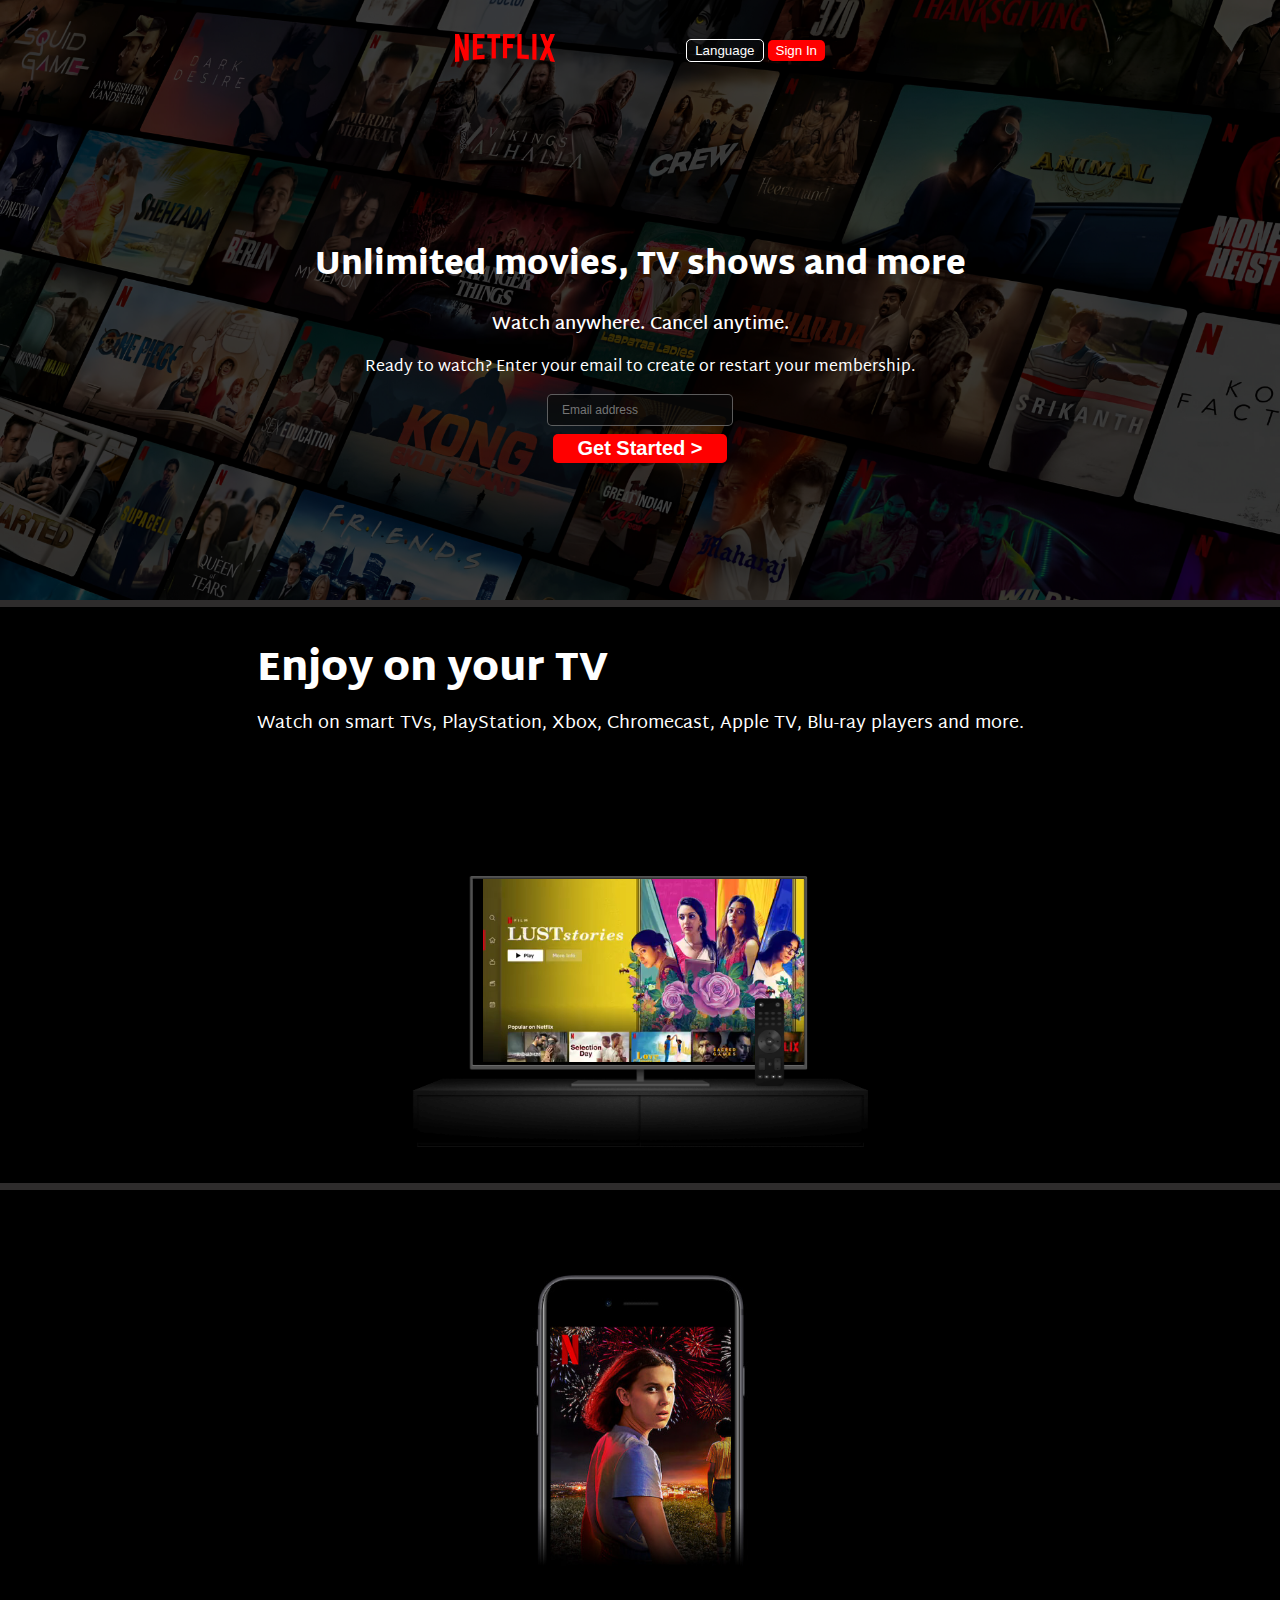
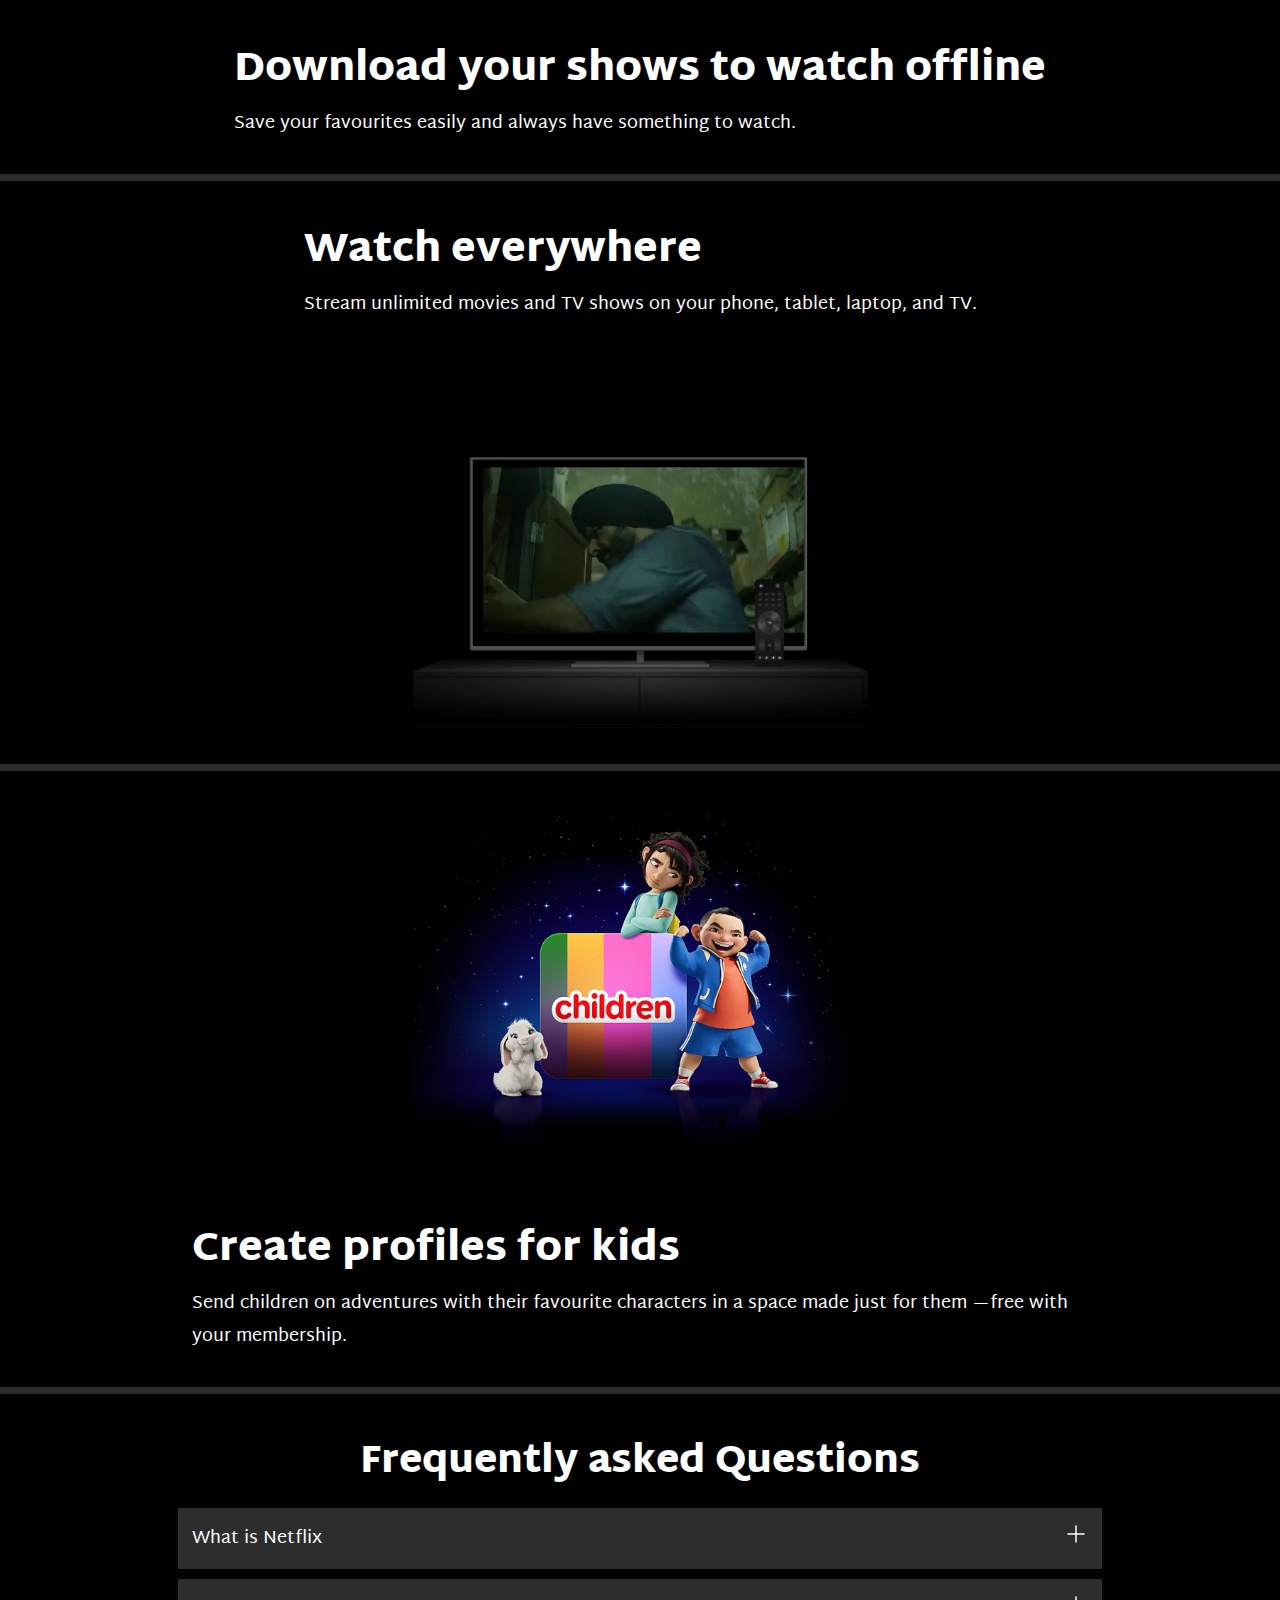
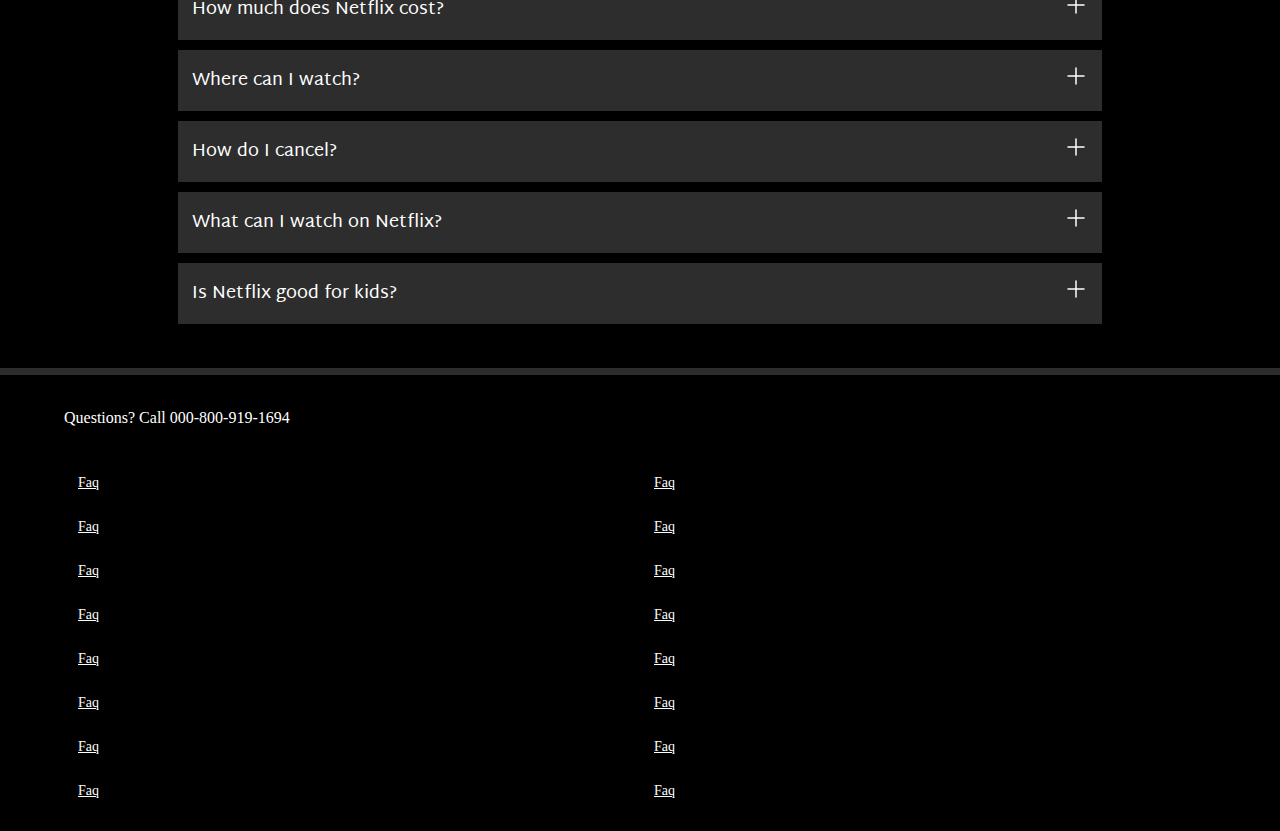
<file: index.html>
<!DOCTYPE html>
<html lang="en">

<head>
    <meta charset="UTF-8">
    <meta name="viewport" content="width=device-width, initial-scale=1.0">
    <title>Netflix India – Watch TV Shows Online, Watch Movies Online</title>
    <link rel="stylesheet" href="nui.css">
    <link rel="icon" href="favicon.ico">
</head>

<body>
    <div class="main">
        <nav>
            <span><img src="3.svg" width="53"></span>
            <div>
                <button class="btn">Language</button>
                <button class="btn btn-red-sm">Sign In</button>
            </div>
        </nav>
        <div class="box"></div>
        <div class="hero">
            <span>Unlimited movies, TV shows and more</span>
            <span>Watch anywhere. Cancel anytime.</span>
            <span>Ready to watch? Enter your email to create or restart your membership.</span>
            <div class="hero-buttons">
                <input type="text" placeholder="Email address">
                <button class="btn btn-red">Get Started &gt;</button>
            </div>
        </div>
        <div class="separation"></div>
    </div>

    <section class="first">
        <div>
            <span>Enjoy on your TV</span>
            <span>Watch on smart TVs, PlayStation, Xbox, Chromecast, Apple TV, Blu-ray players and more.</span>
        </div>
        <div class="secImg">
            <img src="2.png">
            <video src="1.m4v" loop autoplay muted>
        </div>
    </section>
    <div class="separation"></div>

    <section class="first second">
        <div class="secImg">
            <img src="6.jpg">
        </div>
        <div>
            <span>Download your shows to watch offline</span>
            <span>Save your favourites easily and always have something to watch.</span>
        </div>
    </section>
    <div class="separation"></div>

    <section class="first third">
        <div>
            <span>Watch everywhere</span>
            <span>Stream unlimited movies and TV shows on your phone, tablet, laptop, and TV.</span>
        </div>
        <div class="secImg">
            <img src="2.png">
            <video src="2.m4v" loop autoplay muted>
        </div>
    </section>
    <div class="separation"></div>

    <section class="first fourth">
        <div class="secImg">
            <img src="5.png">
        </div>
        <div>
            <span>Create profiles for kids</span>
            <span>Send children on adventures with their favourite characters in a space made just for them
                —free with your membership.</span>
        </div>
    </section>
    <div class="separation"></div>

    <section class="faq">
        <h2>Frequently asked Questions</h2>
        <div class="faqbox">
            <span>What is Netflix</span>
            <svg xmlns="http://www.w3.org/2000/svg" viewBox="0 0 24 24" width="24" height="24" color="white"
                fill="white">
                <path d="M12 4V20" stroke="currentColor" stroke-width="1.5" stroke-linecap="round"
                    stroke-linejoin="round" />
                <path d="M4 12H20" stroke="currentColor" stroke-width="1.5" stroke-linecap="round"
                    stroke-linejoin="round" />
            </svg>
        </div>

        <div class="faqbox">
            <span>How much does Netflix cost?</span>
            <svg xmlns="http://www.w3.org/2000/svg" viewBox="0 0 24 24" width="24" height="24" color="white"
                fill="white">
                <path d="M12 4V20" stroke="currentColor" stroke-width="1.5" stroke-linecap="round"
                    stroke-linejoin="round" />
                <path d="M4 12H20" stroke="currentColor" stroke-width="1.5" stroke-linecap="round"
                    stroke-linejoin="round" />
            </svg>
        </div>

        <div class="faqbox">
            <span>Where can I watch?</span>
            <svg xmlns="http://www.w3.org/2000/svg" viewBox="0 0 24 24" width="24" height="24" color="white"
                fill="white">
                <path d="M12 4V20" stroke="currentColor" stroke-width="1.5" stroke-linecap="round"
                    stroke-linejoin="round" />
                <path d="M4 12H20" stroke="currentColor" stroke-width="1.5" stroke-linecap="round"
                    stroke-linejoin="round" />
            </svg>
        </div>

        <div class="faqbox">
            <span>How do I cancel?</span>
            <svg xmlns="http://www.w3.org/2000/svg" viewBox="0 0 24 24" width="24" height="24" color="white"
                fill="white">
                <path d="M12 4V20" stroke="currentColor" stroke-width="1.5" stroke-linecap="round"
                    stroke-linejoin="round" />
                <path d="M4 12H20" stroke="currentColor" stroke-width="1.5" stroke-linecap="round"
                    stroke-linejoin="round" />
            </svg>
        </div>

        <div class="faqbox">
            <span>What can I watch on Netflix?</span>
            <svg xmlns="http://www.w3.org/2000/svg" viewBox="0 0 24 24" width="24" height="24" color="white"
                fill="white">
                <path d="M12 4V20" stroke="currentColor" stroke-width="1.5" stroke-linecap="round"
                    stroke-linejoin="round" />
                <path d="M4 12H20" stroke="currentColor" stroke-width="1.5" stroke-linecap="round"
                    stroke-linejoin="round" />
            </svg>

        </div>
        <div class="faqbox">
            <span>Is Netflix good for kids?</span>
            <svg xmlns="http://www.w3.org/2000/svg" viewBox="0 0 24 24" width="24" height="24" color="white"
                fill="white">
                <path d="M12 4V20" stroke="currentColor" stroke-width="1.5" stroke-linecap="round"
                    stroke-linejoin="round" />
                <path d="M4 12H20" stroke="currentColor" stroke-width="1.5" stroke-linecap="round"
                    stroke-linejoin="round" />
            </svg>
        </div>
    </section>
    <div class="separation"></div>

    <footer>

        <div class="questions">Questions? Call 000-800-919-1694</div>
        <div class="footer">
        <div class="footer-item">
            <a href="#">Faq</a>
            <a href="#">Faq</a>
            <a href="#">Faq</a>
            <a href="#">Faq</a>
        </div>
        <div class="footer-item">
            <a href="#">Faq</a>
            <a href="#">Faq</a>
            <a href="#">Faq</a>
            <a href="#">Faq</a>
        </div>
        <div class="footer-item">
            <a href="#">Faq</a>
            <a href="#">Faq</a>
            <a href="#">Faq</a>
            <a href="#">Faq</a>
        </div>
        <div class="footer-item">
            <a href="#">Faq</a>
            <a href="#">Faq</a>
            <a href="#">Faq</a>
            <a href="#">Faq</a>
        </div> 
        </div>
    </footer>
    <br>


</body>

</html>
</file>
<file: nui.css>
@import url('https://fonts.googleapis.com/css2?family=Martel+Sans:wght@200;300;400;600;700;800;900&display=swap');

* {
    margin: 0;
    padding: 0;
}

body {
    background-color: black;
}

.main {
    background-image: url("1.jpeg");
    background-position: center center;
    background-repeat: no-repeat;
    background-size: max(1200px, 100vw);
    height: 600px;
    position: relative;
}

.main .box {
    height: 600px;
    width: 100%;
    background-color: black;
    opacity: 0.69;
    position: absolute;
    top: 0;
}

nav {
    max-width: 60vw;
    margin: auto;
    display: flex;
    justify-content: space-between;
    align-items: center;
    height: 100px;
}

nav img {
    color: red;
    width: 130px;
    position: relative;
    z-index: 10;
}

nav button {
    position: relative;
    z-index: 10;
}

.hero {
    font-family: 'Martel Sans', sans-serif;
    height: calc(100% - 100px);
    display: flex;
    align-items: center;
    justify-content: center;
    flex-direction: column;
    color: white;
    position: relative;
    gap: 12px;
    padding: 0 30px;
}

.hero> :nth-child(1) {
    font-weight: 1000;
    font-size: 48px;
    text-align: center;
}

.hero> :nth-child(2) {
    font-weight: 600;
    font-size: 24px;
    text-align: center;
}

.hero> :nth-child(3) {
    font-weight: 400;
    font-size: 20px;
    text-align: center;
}

.separation {
    height: 7px;
    background-color: rgb(46, 44, 44);
    position: relative;
    z-index: 20;
}

.btn {
    font-weight: 400;
    padding: 3px 8px;
    color: white;
    background-color: rgba(248, 243, 243, 0.021);
    border-radius: 5px;
    border: 1px solid white;
}

.btn-red {
    background-color: red;
    color: white;
    font-weight: bold;
    padding: 3px 24px;
    font-size: 20px;
    border-radius: 5px;
    border: none;
    font-weight: 700;
}

.btn-red-sm {
    background-color: red;
    color: white;
    border: none;
}

.hero-buttons {
    display: flex;
    align-items: center;
    justify-content: center;
    gap: 8px;
}

.main input {
    color: white;
    padding: 8px 15px 8px 14px;
    font-size: 12px;
    border-radius: 5px;
    background-color: rgba(10, 10, 10, 0.7);
    font-weight: 100;
    border: 1px solid rgb(218, 218, 218, 0.4);
}

.first {
    display: flex;
    justify-content: center;
    align-items: center;
    max-width: 70vw;
    margin: auto;
    color: white;
}

.secImg {
    position: relative;
}

.secImg img {
    width: 555px;
    position: relative;
    z-index: 10;
}

.secImg video {
    width: 420px;
    position: absolute;
    height: 340px;
    top: 55px;
    right: 55px;
}

section.first>div {
    display: flex;
    flex-direction: column;
    font-family: 'Martel Sans', sans-serif;
    padding: 34px 0;
}

section.first>div :nth-child(1) {
    font-size: 40px;
    font-weight: 900;
}

section.first>div :nth-child(2) {
    font-size: 18px;
}

.faq {
    font-family: 'Martel Sans', sans-serif;
    background-color: black;
    color: white;
    padding: 34px;
}

.faq h2 {
    text-align: center;
    font-size: 48px;
    font-weight: 900;
}

.faqbox:hover {
    background-color: rgb(37, 36, 36)
}

.faqbox {
    font-size: 18px;
    display: flex;
    background-color: #2d2d2d;
    padding: 14px;
    max-width: 70vw;
    margin: 10px auto;
    justify-content: space-between;
    transition: all 1s ease-out;
}

footer {
    color: white;
    max-width: 60vw;
    margin: auto;

}

footer .questions {
    padding: 34px 0px;
}

.footer a {
    font-size: 14px;
    color: white;
    padding: 14px;
}

.footer {
    display: grid;
    grid-template-columns: 1fr 1fr 1fr 1fr;
    color: white;
}

.footer-item {
    display: flex;
    flex-direction: column;

}

@media screen and (max-width: 1300px) {

    nav {
        max-width: 370px;
    }

    nav img {
        width: 100px;
    }

    .first {
        flex-wrap: wrap;
    }

    .footer {
        display: grid;
        grid-template-columns: 1fr 1fr;
        color: white;
    }

    .secImg img {
        width: 455px;
    }

    .secImg video {
        width: 330px;
        height: 280px;
    }

    .hero> :nth-child(1) {
        font-size: 32px;
    }

    .hero> :nth-child(2) {
        font-size: 18px;
    }

    .hero> :nth-child(3) {
        font-size: 16px;
    }

    .hero-buttons{
    flex-direction: column;
    }

    .faq h2{
        font-size: 38px;
    }

    footer{
        max-width: 90vw;
    }
}
</file>
